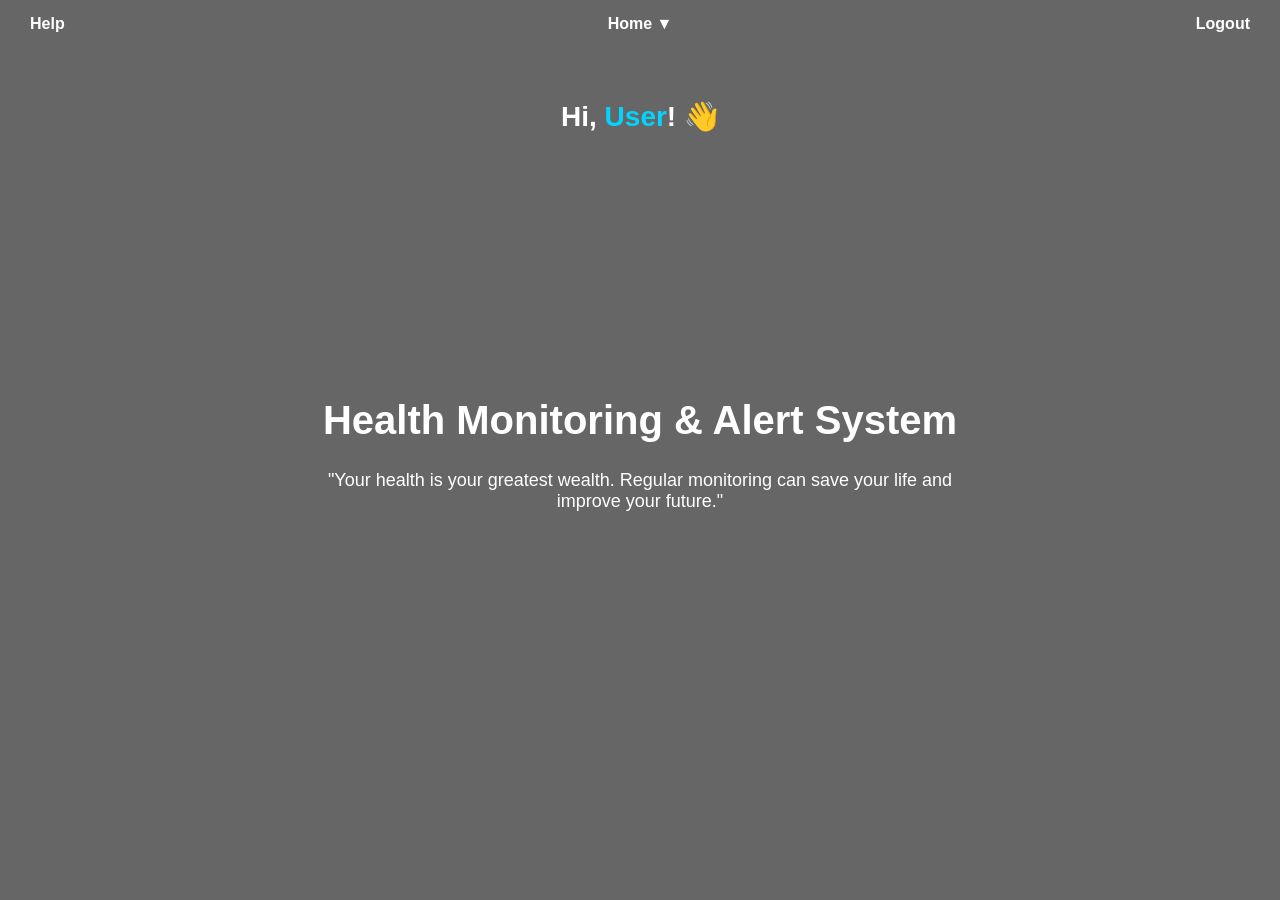
<file: website/dashboard.html>
<!DOCTYPE html>
<html>
<head>
<title>Dashboard</title>
<link rel="stylesheet" href="style.css">

<style>

/* REMOVE CLICK BLOCKING */
.overlay{
pointer-events:none;
z-index:0;
}

.top-bar{
position:fixed;
top:0;
left:0;
right:0;              /* ✅ IMPORTANT FIX */
display:flex;
justify-content:space-between;
align-items:center;
padding:15px 30px;
z-index:1000;
box-sizing:border-box;  /* ✅ PREVENT OVERFLOW */
}
.top-btn{
color:white;
font-weight:bold;
cursor:pointer;
font-size:16px;
transition:0.3s;
}

.top-btn:hover{
color:#00d4ff;
}

/* DROPDOWN CENTER */
.nav-center{
position:fixed;
top:15px;
left:50%;
transform:translateX(-50%);
z-index:1000;
color:white;
font-weight:bold;
}

.dropdown{
position:relative;
display:inline-block;
cursor:pointer;
}

.dropdown{
position:relative;
display:inline-block;
cursor:pointer;
padding-bottom:15px; /* 🔥 IMPORTANT FIX */
}

.dropdown-content{
display:none;
position:absolute;
top:35px;
left:-40px;
background:white;
color:black;
border-radius:8px;
width:180px;
box-shadow:0 5px 15px rgba(0,0,0,0.3);
padding:5px 0;
}

/* 🔥 KEEP DROPDOWN OPEN */
.dropdown:hover .dropdown-content,
.dropdown-content:hover{
display:block;
}
.menu-item{
padding:10px;
cursor:pointer;
}

.menu-item:hover{
background:#00d4ff;
color:white;
}

/* SHOW DROPDOWN */
.dropdown:hover .dropdown-content{
display:block;
}

/* CENTER CONTENT */
.center-content{
position:absolute;
top:50%;
left:50%;
transform:translate(-50%,-50%);
text-align:center;
color:white;
z-index:2;
}

.center-content h1{
font-size:40px;
}

.center-content p{
font-size:18px;
margin-top:10px;
}

/* WELCOME */
.welcome-text{
position:absolute;
top:100px;
width:100%;
text-align:center;
color:white;
font-size:28px;
font-weight:600;
z-index:2;
animation:fadeIn 1.5s ease;
}

.welcome-text span{
color:#00d4ff;
}

/* ANIMATION */
@keyframes fadeIn{
from{opacity:0; transform:translateY(20px);}
to{opacity:1; transform:translateY(0);}
}

</style>
</head>

<body>

<div class="overlay"></div>

<!-- TOP BAR -->
<div class="top-bar">
<div class="top-btn" onclick="goHelp()">Help</div>
<div class="top-btn" onclick="logoutUser()">Logout</div>
</div>

<!-- CENTER NAV -->
<div class="nav-center">
<div class="dropdown">
Home ▼
<div class="dropdown-content">
<div class="menu-item" onclick="go('health.html')">Check Health</div>
<div class="menu-item" onclick="go('history.html')">View Records</div>

</div>
</div>
</div>

<!-- MAIN CONTENT -->
<div class="center-content">
<h1>Health Monitoring & Alert System</h1>
<p>
"Your health is your greatest wealth. Regular monitoring can save your life and improve your future."
</p>
</div>

<!-- WELCOME -->
<div class="welcome-text">
Hi, <span id="userName"></span>! 👋
</div>

<script>

/* USERNAME */
document.getElementById("userName").innerText =
localStorage.getItem("username") || "User";

/* NAVIGATION */
function go(page){
window.location.href = page;
}

/* HELP */
function goHelp(){
window.location.href = "help.html";
}

/* LOGOUT */
function logoutUser(){
localStorage.clear();
window.location.href = "login.html";
}

</script>

</body>
</html>
</file>
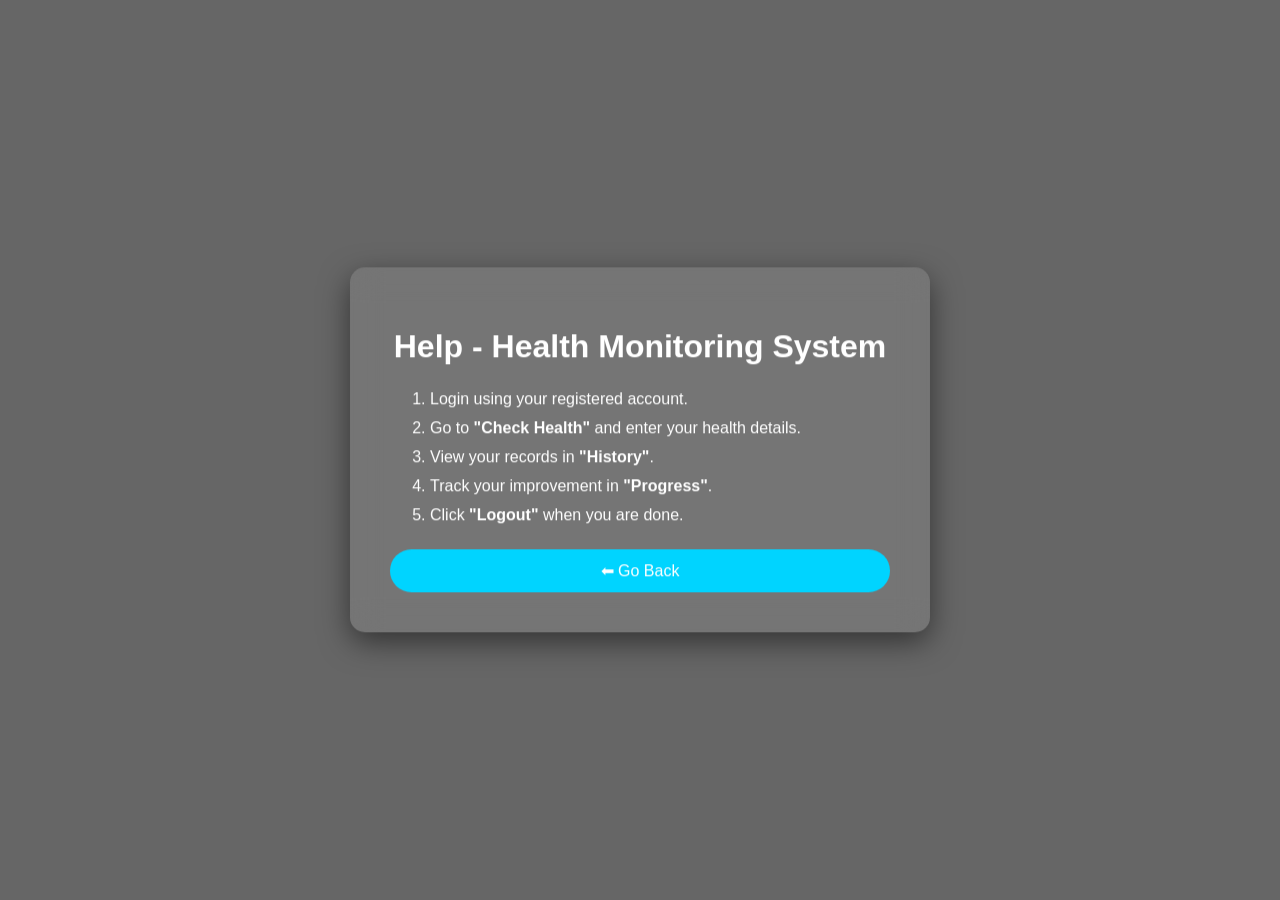
<file: website/help.html>
<!DOCTYPE html>
<html>
<head>
<title>Help</title>
<link rel="stylesheet" href="style.css">

<style>

/* SAME BACKGROUND (DOCTORS IMAGE) */
body{
margin:0;
font-family:Arial, sans-serif;

background-image:url("https://images.unsplash.com/photo-1588776814546-1ffcf47267a5");
background-size:cover;
background-position:center;
background-attachment:fixed;
}

/* DARK OVERLAY */
.overlay{
position:fixed;
top:0;
left:0;
width:100%;
height:100%;
background:rgba(0,0,0,0.6);
z-index:0;
}

/* CENTER CARD */
.help-container{
position:absolute;
top:50%;
left:50%;
transform:translate(-50%,-50%);
background:rgba(255,255,255,0.1);
backdrop-filter:blur(15px);
padding:40px;
width:500px;
border-radius:15px;
text-align:left;
color:white;
box-shadow:0 10px 30px rgba(0,0,0,0.5);
animation:fadeIn 1s ease;
z-index:2;
}

/* TITLE */
.help-container h1{
text-align:center;
margin-bottom:20px;
}

/* LIST */
.help-container ol{
line-height:1.8;
font-size:16px;
}

/* BUTTON */
.back-btn{
margin-top:20px;
display:block;
width:100%;
padding:12px;
border:none;
border-radius:25px;
background:#00d4ff;
color:white;
font-size:16px;
cursor:pointer;
transition:0.3s;
}

.back-btn:hover{
background:#009ec3;
transform:scale(1.05);
}

/* ANIMATION */
@keyframes fadeIn{
from{opacity:0; transform:translate(-50%,-60%);}
to{opacity:1; transform:translate(-50%,-50%);}
}

</style>

</head>

<body>

<div class="overlay"></div>

<div class="help-container">

<h1>Help - Health Monitoring System</h1>

<ol>
<li>Login using your registered account.</li>
<li>Go to <b>"Check Health"</b> and enter your health details.</li>
<li>View your records in <b>"History"</b>.</li>
<li>Track your improvement in <b>"Progress"</b>.</li>
<li>Click <b>"Logout"</b> when you are done.</li>
</ol>

<button class="back-btn" onclick="goBack()">⬅ Go Back</button>

</div>

<script>
function goBack(){
window.location.href="dashboard.html";
}
</script>

</body>
</html>
</file>
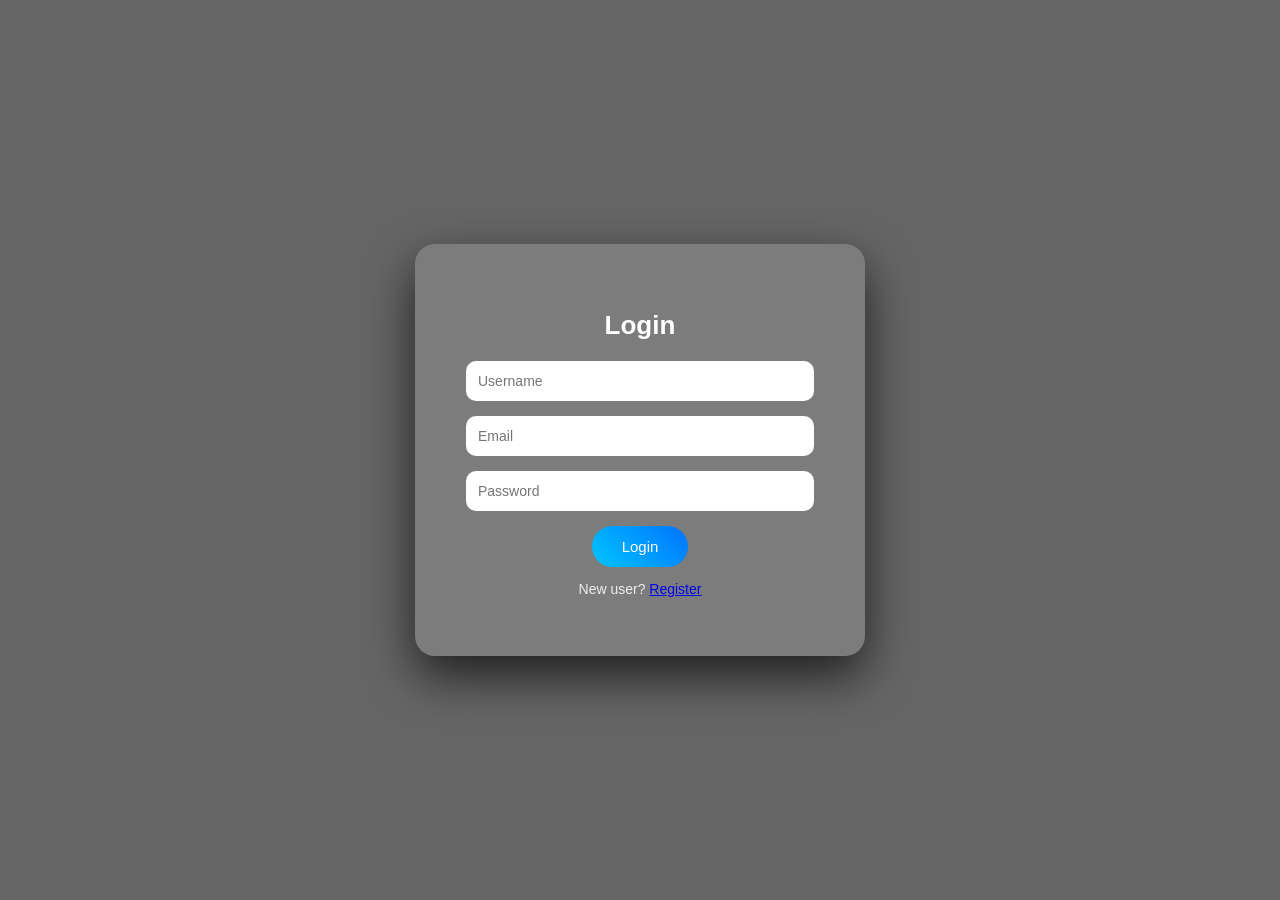
<file: website/history.html>
<!DOCTYPE html>

<html>
<head>
<title>Health Records</title>

<style>

body{
margin:0;
font-family:Arial;
background-image:url("https://images.unsplash.com/photo-1588776814546-ec7e5c8c0f7b");
background-size:cover;
background-position:center;
}

body::before{
content:"";
position:fixed;
width:100%;
height:100%;
background:rgba(0,0,0,0.7);
z-index:-1;
}

.header{
text-align:center;
color:white;
padding:20px;
font-size:28px;
}

.back-btn{
position:absolute;
top:20px;
left:20px;
background:#ff3b3b;
color:white;
padding:10px 20px;
border:none;
border-radius:20px;
cursor:pointer;
}

.container{
width:90%;
margin:30px auto;
background:rgba(255,255,255,0.95);
border-radius:12px;
padding:20px;
}

table{
width:100%;
border-collapse:collapse;
}

th,td{
padding:12px;
text-align:center;
border-bottom:1px solid #ddd;
}

th{
background:#00d4ff;
color:white;
}

.good{color:green;font-weight:bold;}
.bad{color:red;font-weight:bold;}

</style>

</head>

<body>

<button class="back-btn" onclick="goBack()">← Back</button>

<div class="header">Previous Health Records</div>

<div class="container">

<table>

<tr>
<th>S.No</th>
<th>Username</th>
<th>Temperature</th>
<th>Heart Rate</th>
<th>Sleep</th>
<th>Fatigue</th>
<th>Status</th>
</tr>

<tbody id="tableBody"></tbody>

</table>

</div>

<script>

function goBack(){
window.location.href="dashboard.html";
}

let userId = localStorage.getItem("userId");

if(!userId){
alert("Please login first");
window.location.href="login.html";
}

/* FETCH DATA */
fetch("http://localhost:8080/api/health/history/" + userId)
.then(res=>res.json())
.then(data=>{

let table = document.getElementById("tableBody");
table.innerHTML="";

if(data.length === 0){
table.innerHTML = "<tr><td colspan='7'>No records found</td></tr>";
return;
}

data.forEach((rec,index)=>{

table.innerHTML += `
<tr>
<td>${index+1}</td>
<td>${localStorage.getItem("username")}</td>
<td>${rec.temperature}</td>
<td>${rec.heartRate}</td>
<td>${rec.sleepHours}</td>
<td>${rec.fatigueLevel}</td>
<td class="${rec.status==='Normal'?'good':'bad'}">${rec.status}</td>
</tr>
`;

});

})
.catch(()=>{
alert("Error loading records");
});

</script>
</body>
</html>
</file>
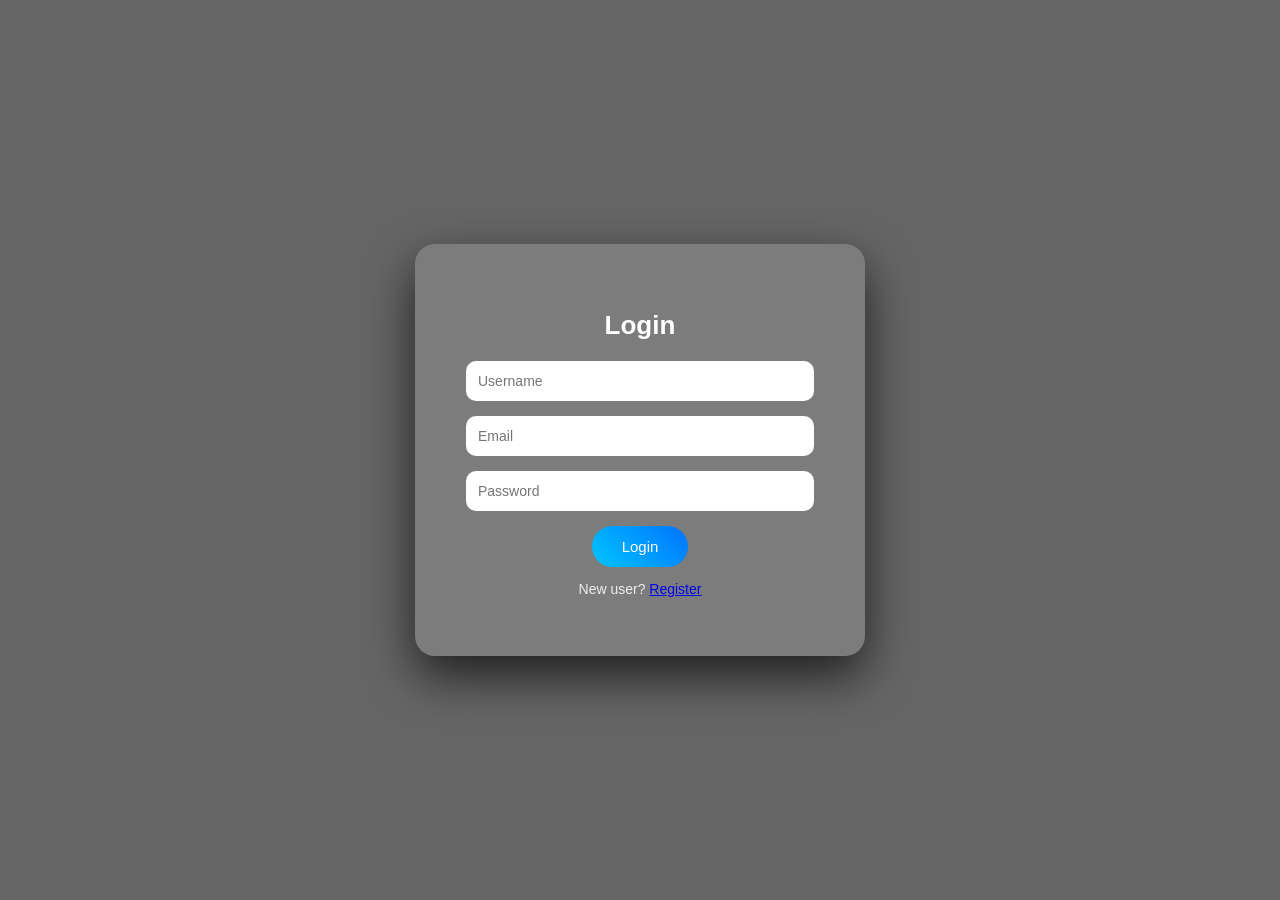
<file: website/login.html>
<!DOCTYPE html>
<html>
<head>
<title>Login</title>
<link rel="stylesheet" href="style.css">
</head>

<body>

<div class="overlay"></div>

<div class="container">
<div class="card">

<h2>Login</h2>

<div class="input-group">
<input type="text" id="username" placeholder="Username">
</div>

<div class="input-group">
<input type="email" id="email" placeholder="Email">
</div>

<div class="input-group">
<input type="password" id="password" placeholder="Password">
</div>

<button class="btn" onclick="login()">Login</button>

<p>New user? <a href="signup.html">Register</a></p>

</div>
</div>

<script>
function login(){

let e = document.getElementById("email").value.trim();
let p = document.getElementById("password").value.trim();

fetch("http://localhost:8080/api/auth/login",{
method:"POST",
headers:{
"Content-Type":"application/json"
},
body:JSON.stringify({
email:e,
password:p
})
})
.then(res=>res.json())   // ✅ FIXED (JSON)
.then(data=>{

if(data.status === "Success"){   // ✅ FIXED

localStorage.setItem("userId", data.userId);
localStorage.setItem("username", data.username);

window.location.href="dashboard.html";

}else{
alert("Invalid login");
}

})
.catch(()=>{
alert("Server error");
});

}
</script>
</body>
</html>
</file>
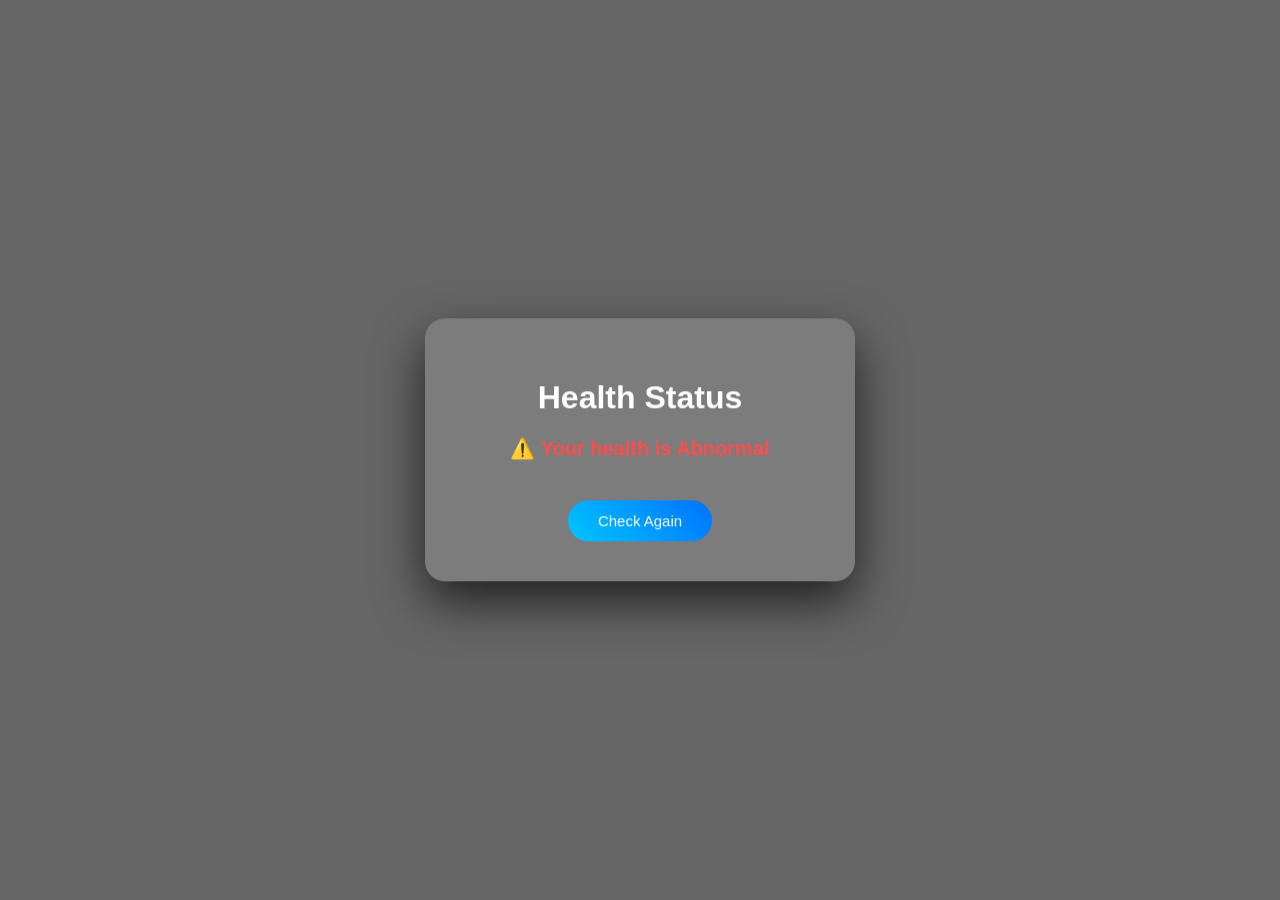
<file: website/result.html>
<!DOCTYPE html>
<html>
<head>
<title>Health Result</title>
<link rel="stylesheet" href="style.css">

<style>

.result-box{
position:absolute;
top:50%;
left:50%;
transform:translate(-50%,-50%);
background:rgba(255,255,255,0.15);
backdrop-filter:blur(15px);
padding:40px;
width:350px;
border-radius:20px;
text-align:center;
color:white;
box-shadow:0 20px 50px rgba(0,0,0,0.7);
/* ❌ animation removed */
}

.result-box h1{
margin-bottom:20px;
}

.status{
font-size:20px;
margin:20px 0;
font-weight:bold;
}

.normal{
color:#00ff9c;
}

.abnormal{
color:#ff4d4d;
}

.btn{
margin-top:20px;
padding:12px 30px;
background:linear-gradient(45deg,#00c6ff,#0072ff);
border:none;
border-radius:30px;
color:white;
cursor:pointer;
}

.btn:hover{
transform:scale(1.08);
}

</style>

</head>

<body>

<div class="overlay"></div>

<div class="result-box">

<h1>Health Status</h1>

<div id="statusText" class="status"></div>

<!-- ✅ FIXED BUTTON -->
<button class="btn" onclick="goBack()">Check Again</button>

</div>

<script>

let status = localStorage.getItem("status");

let text = document.getElementById("statusText");

if(status==="Normal"){
text.innerHTML="✅ Your health is Normal";
text.classList.add("normal");
}else{
text.innerHTML="⚠️ Your health is Abnormal";
text.classList.add("abnormal");
}

/* ✅ GO TO DASHBOARD */
function goBack(){
window.location.href="dashboard.html";
}

</script>

</body>
</html>
</file>
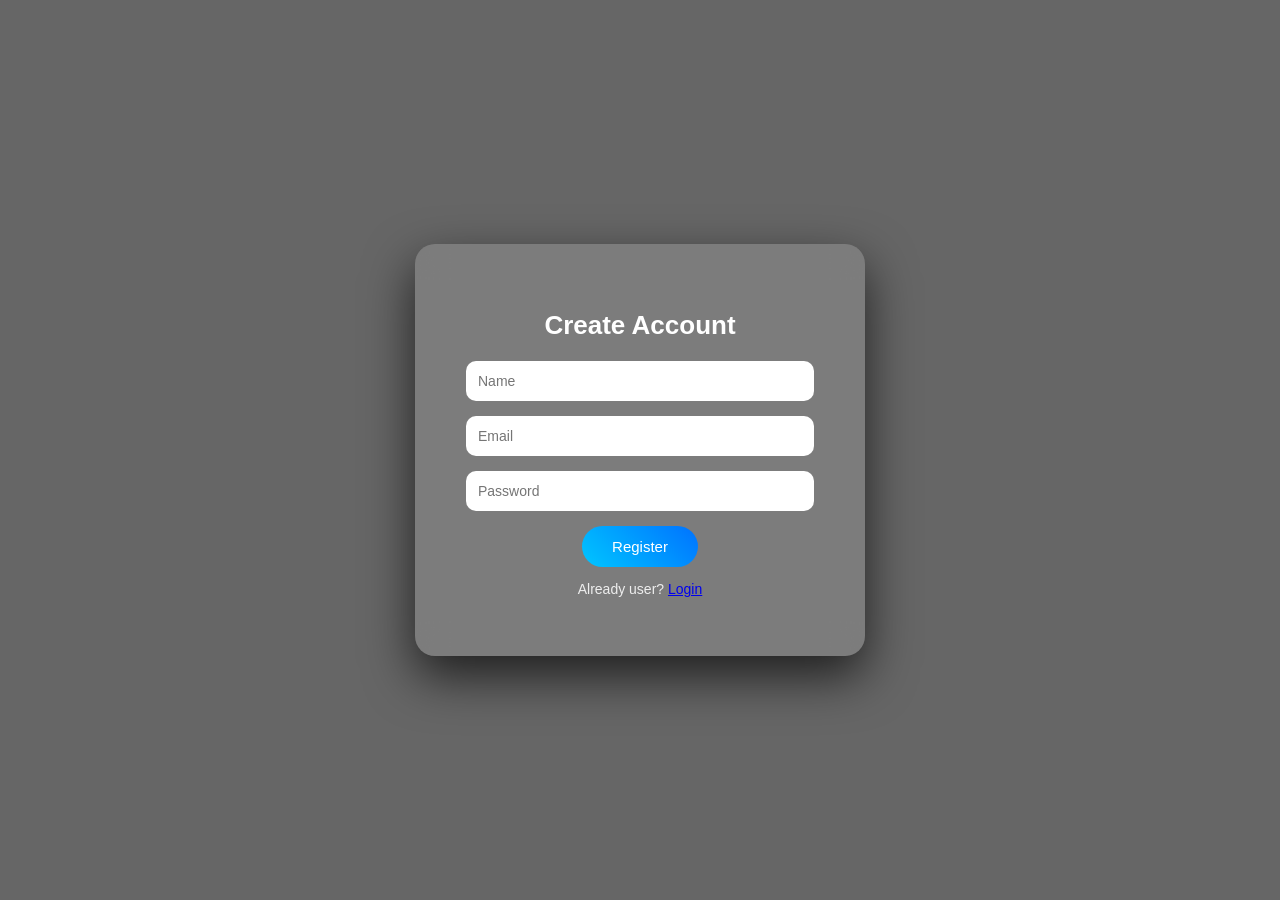
<file: website/signup.html>
<!DOCTYPE html>
<html>
<head>
<title>Signup</title>
<link rel="stylesheet" href="style.css">
</head>

<body>

<div class="overlay"></div>

<div class="container">
<div class="card">

<h2>Create Account</h2>

<div class="input-group">
<input type="text" id="username" placeholder="Name">
</div>

<div class="input-group">
<input type="text" id="email" placeholder="Email">
</div>

<div class="input-group">
<input type="password" id="password" placeholder="Password">
</div>

<button class="btn" onclick="signup()">Register</button>

<p>Already user? <a href="login.html">Login</a></p>

</div>
</div>

<script>
function signup(){

let u=document.getElementById("username").value.trim();
let e=document.getElementById("email").value.trim();
let p=document.getElementById("password").value.trim();

if(u==""||e==""||p==""){
alert("Fill all fields");
return;
}

/* EMAIL VALIDATION */
let emailPattern = /^[^\s@]+@[^\s@]+\.[^\s@]+$/;
if(!emailPattern.test(e)){
alert("Invalid email format");
return;
}

fetch("http://localhost:8080/api/auth/signup",{
method:"POST",
headers:{
"Content-Type":"application/json"
},
body:JSON.stringify({
username:u,
email:e,
password:p
})
})
.then(res=>res.text())
.then(data=>{
alert("Registered Successfully");
window.location.href="login.html";
})
.catch(()=>{
alert("Error connecting to server");
});

}
</script>
</body>
</html>
</file>
<file: website/style.css>
/* RESET */
body{
margin:0;
font-family:'Segoe UI', sans-serif;
height:100vh;

/* ✅ REAL DOCTORS SURGERY IMAGE */
background:url("https://images.unsplash.com/photo-1579684385127-1ef15d508118") no-repeat center center/cover;
}

/* DARK OVERLAY */
.overlay{
position:fixed;
top:0;
left:0;
width:100%;
height:100%;
background:rgba(0,0,0,0.6);
z-index:0;
}

/* CENTER CONTENT */
.container{
display:flex;
justify-content:center;
align-items:center;
height:100vh;
}

/* CARD */
.card{
position:relative;
z-index:1;
background:rgba(255,255,255,0.15);
padding:45px;
width:360px;
border-radius:20px;
text-align:center;
backdrop-filter: blur(15px);
box-shadow:0 20px 50px rgba(0,0,0,0.7);
animation:fadeIn 1s ease;
}

/* TITLE */
.card h1, .card h2{
color:white;
margin-bottom:20px;
font-size:26px;
}

/* INPUT */
.input-group{
margin:15px 0;
}

.input-group input{
width:90%;
padding:12px;
border-radius:10px;
border:none;
outline:none;
font-size:14px;
}

/* BUTTON */
.btn{
display:inline-block;
padding:12px 30px;
background:linear-gradient(45deg,#00c6ff,#0072ff);
color:white;
border-radius:30px;
text-decoration:none;
border:none;
cursor:pointer;
transition:0.3s;
font-size:15px;
}

.btn:hover{
transform:scale(1.08);
box-shadow:0 8px 20px rgba(0,0,0,0.5);
}

/* TEXT */
.card p{
color:#eee;
font-size:14px;
}

/* ANIMATION */
@keyframes fadeIn{
from{
opacity:0;
transform:translateY(40px);
}
to{
opacity:1;
transform:translateY(0);
}
}
</file>
